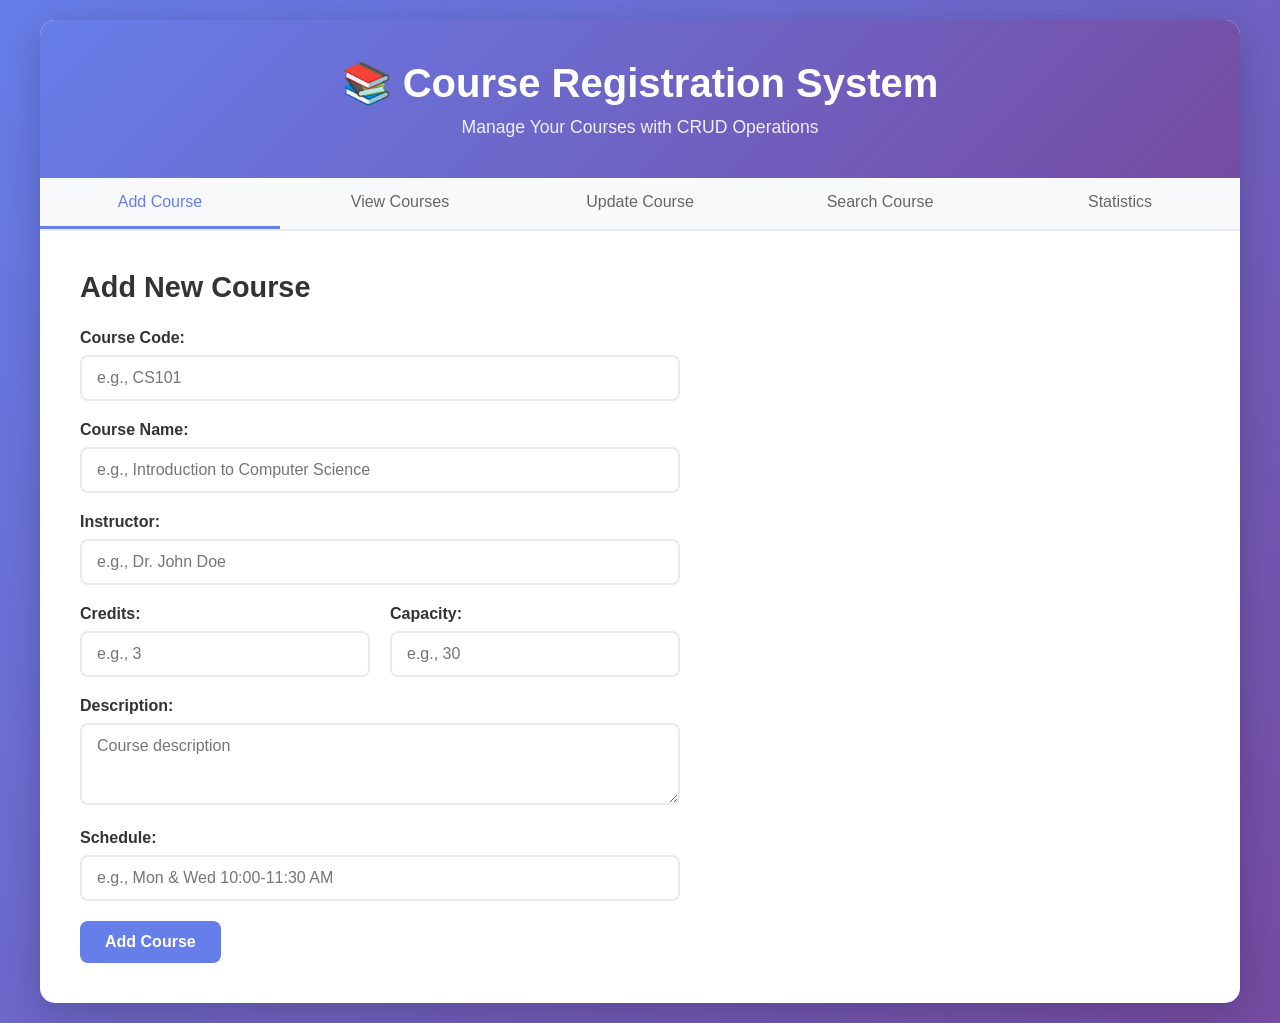
<file: Course-Management/index.html>
<!DOCTYPE html>
<html lang="en">
<head>
    <meta charset="UTF-8">
    <meta name="viewport" content="width=device-width, initial-scale=1.0">
    <title>Course Registration System</title>
    <link rel="stylesheet" href="style.css">
</head>
<body>
    <div class="container">
        <!-- Header -->
        <header class="header">
            <h1>📚 Course Registration System</h1>
            <p class="subtitle">Manage Your Courses with CRUD Operations</p>
        </header>

        <!-- Navigation -->
        <nav class="nav">
            <button class="nav-btn active" data-tab="create">Add Course</button>
            <button class="nav-btn" data-tab="view">View Courses</button>
            <button class="nav-btn" data-tab="update">Update Course</button>
            <button class="nav-btn" data-tab="search">Search Course</button>
            <button class="nav-btn" data-tab="stats">Statistics</button>
        </nav>

        <!-- CREATE TAB -->
        <section id="create" class="tab-content active">
            <h2>Add New Course</h2>
            <form id="createForm" class="form">
                <div class="form-group">
                    <label for="courseCode">Course Code:</label>
                    <input type="text" id="courseCode" placeholder="e.g., CS101" required>
                </div>

                <div class="form-group">
                    <label for="courseName">Course Name:</label>
                    <input type="text" id="courseName" placeholder="e.g., Introduction to Computer Science" required>
                </div>

                <div class="form-group">
                    <label for="instructor">Instructor:</label>
                    <input type="text" id="instructor" placeholder="e.g., Dr. John Doe" required>
                </div>

                <div class="form-row">
                    <div class="form-group">
                        <label for="credits">Credits:</label>
                        <input type="number" id="credits" min="1" max="6" placeholder="e.g., 3" required>
                    </div>

                    <div class="form-group">
                        <label for="capacity">Capacity:</label>
                        <input type="number" id="capacity" min="1" placeholder="e.g., 30" required>
                    </div>
                </div>

                <div class="form-group">
                    <label for="description">Description:</label>
                    <textarea id="description" placeholder="Course description" rows="3"></textarea>
                </div>

                <div class="form-group">
                    <label for="schedule">Schedule:</label>
                    <input type="text" id="schedule" placeholder="e.g., Mon & Wed 10:00-11:30 AM">
                </div>

                <button type="submit" class="btn btn-primary">Add Course</button>
            </form>
            <div id="createMessage" class="message"></div>
        </section>

        <!-- VIEW TAB -->
        <section id="view" class="tab-content">
            <h2>Courses List</h2>
            <div class="controls">
                <button id="refreshBtn" class="btn btn-secondary">Refresh</button>
            </div>
            <div id="coursesList" class="courses-grid">
                <p>Loading courses...</p>
            </div>
        </section>

        <!-- UPDATE TAB -->
        <section id="update" class="tab-content">
            <h2>Update Course</h2>
            <form id="updateForm" class="form">
                <div class="form-group">
                    <label for="updateCourseId">Select Course (ID):</label>
                    <input type="text" id="updateCourseId" placeholder="Paste course ID here" required>
                </div>

                <div id="updateFields" style="display: none;">
                    <div class="form-group">
                        <label for="updateCourseName">Course Name:</label>
                        <input type="text" id="updateCourseName" placeholder="Leave empty to keep unchanged">
                    </div>

                    <div class="form-group">
                        <label for="updateInstructor">Instructor:</label>
                        <input type="text" id="updateInstructor" placeholder="Leave empty to keep unchanged">
                    </div>

                    <div class="form-row">
                        <div class="form-group">
                            <label for="updateCredits">Credits:</label>
                            <input type="number" id="updateCredits" min="1" max="6" placeholder="Leave empty to keep unchanged">
                        </div>

                        <div class="form-group">
                            <label for="updateCapacity">Capacity:</label>
                            <input type="number" id="updateCapacity" min="1" placeholder="Leave empty to keep unchanged">
                        </div>
                    </div>

                    <div class="form-group">
                        <label for="updateDescription">Description:</label>
                        <textarea id="updateDescription" placeholder="Leave empty to keep unchanged" rows="3"></textarea>
                    </div>

                    <div class="form-group">
                        <label for="updateSchedule">Schedule:</label>
                        <input type="text" id="updateSchedule" placeholder="Leave empty to keep unchanged">
                    </div>

                    <button type="submit" class="btn btn-primary">Update Course</button>
                </div>

                <button type="button" id="loadCourseBtn" class="btn btn-secondary">Load Course</button>
            </form>
            <div id="updateMessage" class="message"></div>
        </section>

        <!-- SEARCH TAB -->
        <section id="search" class="tab-content">
            <h2>Search Course</h2>
            <div class="form">
                <div class="form-group">
                    <label for="searchCourseCode">Enter Course Code:</label>
                    <input type="text" id="searchCourseCode" placeholder="e.g., CS101">
                </div>
                <button id="searchBtn" class="btn btn-primary">Search</button>
            </div>
            <div id="searchResult" class="message"></div>
            <div id="searchCourseDetail" class="course-card"></div>
        </section>

        <!-- STATISTICS TAB -->
        <section id="stats" class="tab-content">
            <h2>System Statistics</h2>
            <div id="statsContainer" class="stats-grid">
                <p>Loading statistics...</p>
            </div>
        </section>
    </div>

    <!-- Modal for Delete Confirmation -->
    <div id="deleteModal" class="modal" style="display: none;">
        <div class="modal-content">
            <h3>Confirm Delete</h3>
            <p>Are you sure you want to delete this course?</p>
            <div class="modal-buttons">
                <button id="confirmDeleteBtn" class="btn btn-danger">Delete</button>
                <button id="cancelDeleteBtn" class="btn btn-secondary">Cancel</button>
            </div>
        </div>
    </div>

    <script src="script.js"></script>
</body>
</html>
</file>
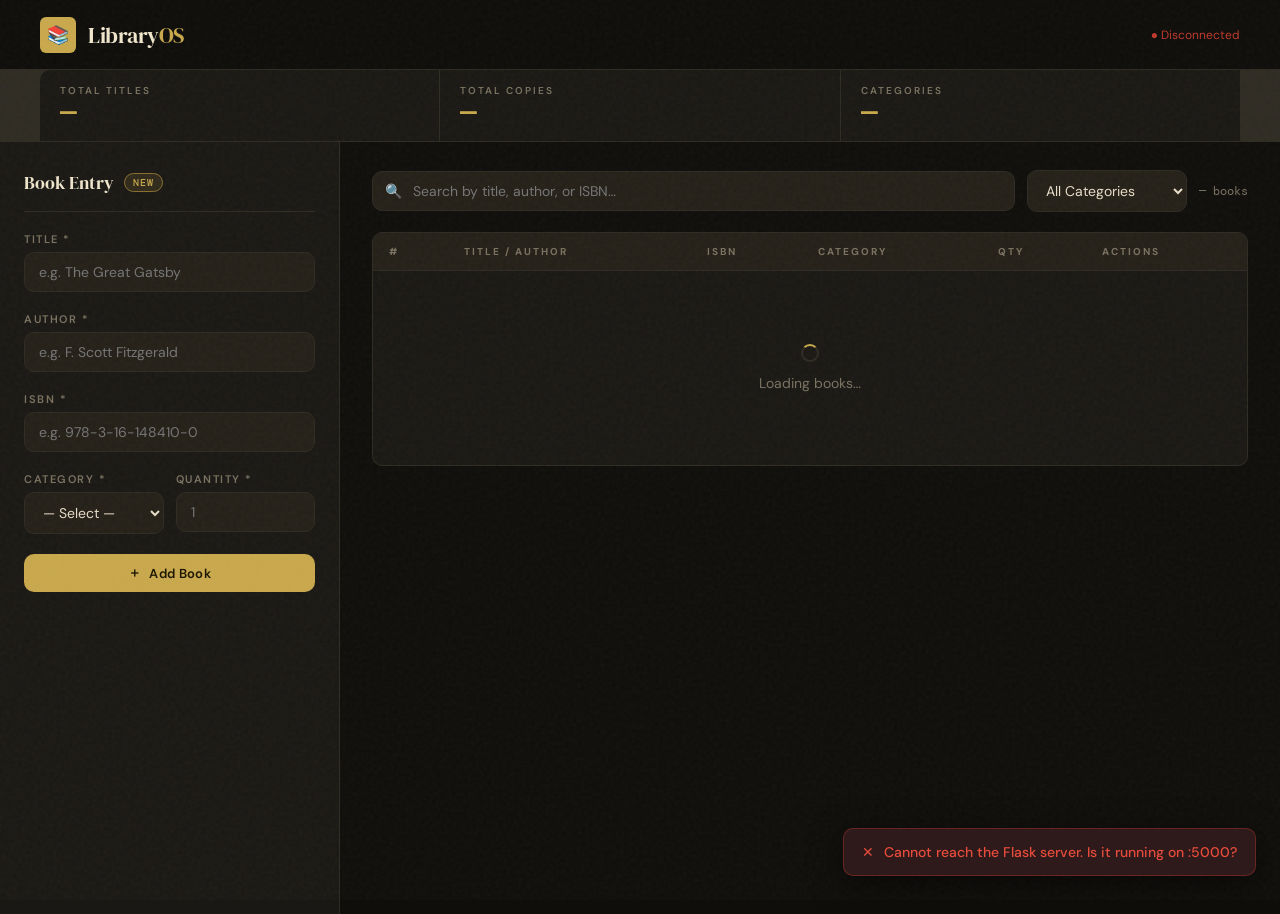
<file: library-management/library/index.html>
<!DOCTYPE html>
<html lang="en">
<head>
  <meta charset="UTF-8" />
  <meta name="viewport" content="width=device-width, initial-scale=1.0" />
  <title>LibraryOS — Book Tracker</title>
  <link rel="preconnect" href="https://fonts.googleapis.com" />
  <link href="https://fonts.googleapis.com/css2?family=DM+Serif+Display:ital@0;1&family=DM+Mono:wght@400;500&family=DM+Sans:wght@300;400;500;600&display=swap" rel="stylesheet" />
  <style>
    :root {
      --bg:        #0f0e0b;
      --surface:   #1a1814;
      --surface2:  #242018;
      --border:    #2e2b22;
      --gold:      #c9a84c;
      --gold-dim:  #8a6f2e;
      --gold-glow: rgba(201,168,76,0.12);
      --cream:     #f0e6cc;
      --muted:     #7a7260;
      --red:       #c0392b;
      --green:     #2ecc71;
      --text:      #e8ddc8;
      --radius:    10px;
      --shadow:    0 8px 32px rgba(0,0,0,0.5);
    }

    *, *::before, *::after { box-sizing: border-box; margin: 0; padding: 0; }

    body {
      font-family: 'DM Sans', sans-serif;
      background: var(--bg);
      color: var(--text);
      min-height: 100vh;
      overflow-x: hidden;
    }

    /* ── NOISE TEXTURE OVERLAY ── */
    body::before {
      content: '';
      position: fixed; inset: 0;
      background-image: url("data:image/svg+xml,%3Csvg viewBox='0 0 256 256' xmlns='http://www.w3.org/2000/svg'%3E%3Cfilter id='n'%3E%3CfeTurbulence type='fractalNoise' baseFrequency='0.9' numOctaves='4' stitchTiles='stitch'/%3E%3C/filter%3E%3Crect width='100%25' height='100%25' filter='url(%23n)' opacity='0.04'/%3E%3C/svg%3E");
      pointer-events: none; z-index: 999;
    }

    /* ── HEADER ── */
    header {
      border-bottom: 1px solid var(--border);
      padding: 0 40px;
      display: flex; align-items: center; justify-content: space-between;
      height: 70px;
      position: sticky; top: 0; z-index: 100;
      background: rgba(15,14,11,0.92);
      backdrop-filter: blur(12px);
    }

    .logo {
      display: flex; align-items: center; gap: 12px;
    }

    .logo-icon {
      width: 36px; height: 36px;
      background: var(--gold);
      border-radius: 6px;
      display: grid; place-items: center;
      font-size: 18px;
    }

    .logo-text {
      font-family: 'DM Serif Display', serif;
      font-size: 22px;
      color: var(--cream);
      letter-spacing: -0.5px;
    }

    .logo-text span { color: var(--gold); }

    .header-actions {
      display: flex; align-items: center; gap: 12px;
    }

    /* ── STATS BAR ── */
    .stats-bar {
      display: flex; gap: 1px;
      background: var(--border);
      border-bottom: 1px solid var(--border);
      padding: 0 40px;
    }

    .stat-item {
      flex: 1; padding: 14px 20px;
      background: var(--surface);
      display: flex; flex-direction: column; gap: 2px;
    }

    .stat-item:first-child { border-radius: var(--radius) 0 0 0; }

    .stat-label {
      font-size: 10px; font-weight: 600;
      letter-spacing: 2px; text-transform: uppercase;
      color: var(--muted);
    }

    .stat-value {
      font-family: 'DM Mono', monospace;
      font-size: 28px; font-weight: 500;
      color: var(--gold);
      line-height: 1;
    }

    /* ── MAIN LAYOUT ── */
    .layout {
      display: grid;
      grid-template-columns: 340px 1fr;
      min-height: calc(100vh - 70px - 58px);
    }

    /* ── SIDEBAR / FORM PANEL ── */
    .sidebar {
      border-right: 1px solid var(--border);
      padding: 28px 24px;
      background: var(--surface);
      display: flex; flex-direction: column; gap: 20px;
      position: sticky;
      top: 70px;
      height: calc(100vh - 70px - 58px);
      overflow-y: auto;
    }

    .panel-title {
      font-family: 'DM Serif Display', serif;
      font-size: 18px;
      color: var(--cream);
      display: flex; align-items: center; gap: 10px;
      padding-bottom: 16px;
      border-bottom: 1px solid var(--border);
    }

    .panel-title .badge {
      font-family: 'DM Mono', monospace;
      font-size: 10px; font-weight: 500;
      background: var(--gold-glow);
      border: 1px solid var(--gold-dim);
      color: var(--gold);
      padding: 2px 8px; border-radius: 20px;
      letter-spacing: 1px; text-transform: uppercase;
    }

    /* ── FORM ELEMENTS ── */
    .form-group { display: flex; flex-direction: column; gap: 6px; }

    label {
      font-size: 11px; font-weight: 600;
      letter-spacing: 1.5px; text-transform: uppercase;
      color: var(--muted);
    }

    input, select, textarea {
      background: var(--surface2);
      border: 1px solid var(--border);
      color: var(--text);
      padding: 10px 14px;
      border-radius: var(--radius);
      font-family: 'DM Sans', sans-serif;
      font-size: 14px;
      transition: border-color .2s, box-shadow .2s;
      outline: none;
      width: 100%;
    }

    input:focus, select:focus {
      border-color: var(--gold-dim);
      box-shadow: 0 0 0 3px var(--gold-glow);
    }

    select { cursor: pointer; }

    select option { background: var(--surface2); }

    /* ── BUTTONS ── */
    .btn {
      display: inline-flex; align-items: center; justify-content: center;
      gap: 8px;
      padding: 10px 18px;
      border-radius: var(--radius);
      font-family: 'DM Sans', sans-serif;
      font-size: 13px; font-weight: 600;
      letter-spacing: 0.3px;
      cursor: pointer;
      border: none; transition: all .2s;
      white-space: nowrap;
    }

    .btn-primary {
      background: var(--gold);
      color: #1a1400;
    }
    .btn-primary:hover { background: #d4b060; transform: translateY(-1px); box-shadow: 0 4px 16px rgba(201,168,76,0.3); }
    .btn-primary:active { transform: translateY(0); }

    .btn-outline {
      background: transparent;
      border: 1px solid var(--border);
      color: var(--muted);
    }
    .btn-outline:hover { border-color: var(--gold-dim); color: var(--gold); }

    .btn-danger {
      background: rgba(192,57,43,0.15);
      border: 1px solid rgba(192,57,43,0.3);
      color: #e74c3c;
    }
    .btn-danger:hover { background: rgba(192,57,43,0.25); }

    .btn-sm { padding: 6px 12px; font-size: 12px; }

    .btn-full { width: 100%; }

    /* ── MAIN CONTENT ── */
    .main {
      padding: 28px 32px;
      display: flex; flex-direction: column; gap: 20px;
    }

    /* ── TOOLBAR ── */
    .toolbar {
      display: flex; gap: 12px; align-items: center;
    }

    .search-wrap {
      flex: 1; position: relative;
    }

    .search-wrap input {
      padding-left: 40px;
    }

    .search-icon {
      position: absolute; left: 13px; top: 50%; transform: translateY(-50%);
      color: var(--muted); font-size: 14px; pointer-events: none;
    }

    .filter-select {
      width: 160px;
    }

    /* ── TABLE ── */
    .table-wrap {
      background: var(--surface);
      border: 1px solid var(--border);
      border-radius: var(--radius);
      overflow: hidden;
    }

    table {
      width: 100%; border-collapse: collapse;
    }

    thead {
      background: var(--surface2);
      border-bottom: 1px solid var(--border);
    }

    th {
      padding: 12px 16px;
      text-align: left;
      font-size: 10px; font-weight: 700;
      letter-spacing: 2px; text-transform: uppercase;
      color: var(--muted);
      white-space: nowrap;
    }

    td {
      padding: 13px 16px;
      font-size: 14px;
      border-bottom: 1px solid var(--border);
      vertical-align: middle;
    }

    tr:last-child td { border-bottom: none; }

    tr:hover td { background: var(--surface2); }

    .book-title {
      font-weight: 600; color: var(--cream);
    }

    .book-author { color: var(--muted); font-size: 13px; }

    .isbn-code {
      font-family: 'DM Mono', monospace;
      font-size: 12px; color: var(--muted);
    }

    .category-badge {
      display: inline-block;
      padding: 3px 10px; border-radius: 20px;
      font-size: 11px; font-weight: 600;
      letter-spacing: 0.5px;
      background: var(--surface2);
      border: 1px solid var(--border);
      color: var(--gold);
    }

    .qty-badge {
      font-family: 'DM Mono', monospace;
      font-size: 13px; font-weight: 500;
      display: inline-flex; align-items: center; justify-content: center;
      width: 32px; height: 28px;
      border-radius: 6px;
      background: var(--surface2);
      border: 1px solid var(--border);
    }

    .qty-badge.low {
      color: #e74c3c;
      border-color: rgba(192,57,43,0.4);
      background: rgba(192,57,43,0.1);
    }

    .qty-badge.ok {
      color: var(--green);
      border-color: rgba(46,204,113,0.3);
      background: rgba(46,204,113,0.08);
    }

    .actions { display: flex; gap: 6px; }

    /* ── EMPTY STATE ── */
    .empty-state {
      text-align: center; padding: 60px 20px;
    }
    .empty-state .empty-icon { font-size: 48px; margin-bottom: 12px; opacity: 0.4; }
    .empty-state p { color: var(--muted); font-size: 14px; }

    /* ── TOAST ── */
    #toast-container {
      position: fixed; bottom: 24px; right: 24px;
      display: flex; flex-direction: column; gap: 10px;
      z-index: 9999;
    }

    .toast {
      min-width: 280px;
      padding: 14px 18px;
      border-radius: var(--radius);
      font-size: 14px; font-weight: 500;
      display: flex; align-items: center; gap: 10px;
      animation: slideIn .3s ease;
      box-shadow: var(--shadow);
    }

    .toast.success { background: #1a2e1e; border: 1px solid rgba(46,204,113,0.4); color: #2ecc71; }
    .toast.error   { background: #2e1a1a; border: 1px solid rgba(192,57,43,0.4);  color: #e74c3c; }

    @keyframes slideIn {
      from { transform: translateX(120%); opacity: 0; }
      to   { transform: translateX(0);   opacity: 1; }
    }

    /* ── MODAL ── */
    .modal-overlay {
      position: fixed; inset: 0;
      background: rgba(0,0,0,0.7);
      backdrop-filter: blur(4px);
      z-index: 500;
      display: flex; align-items: center; justify-content: center;
      opacity: 0; pointer-events: none;
      transition: opacity .2s;
    }

    .modal-overlay.active { opacity: 1; pointer-events: all; }

    .modal {
      background: var(--surface);
      border: 1px solid var(--border);
      border-radius: 14px;
      padding: 28px;
      width: 360px;
      box-shadow: var(--shadow);
      transform: scale(0.95);
      transition: transform .2s;
    }

    .modal-overlay.active .modal { transform: scale(1); }

    .modal h3 {
      font-family: 'DM Serif Display', serif;
      font-size: 20px; color: var(--cream);
      margin-bottom: 10px;
    }

    .modal p { color: var(--muted); font-size: 14px; margin-bottom: 20px; }

    .modal-actions { display: flex; gap: 10px; justify-content: flex-end; }

    /* ── LOADING SPINNER ── */
    .spinner {
      width: 18px; height: 18px;
      border: 2px solid var(--border);
      border-top-color: var(--gold);
      border-radius: 50%;
      animation: spin .6s linear infinite;
    }

    @keyframes spin { to { transform: rotate(360deg); } }

    /* ── SCROLLBAR ── */
    ::-webkit-scrollbar { width: 6px; }
    ::-webkit-scrollbar-track { background: var(--bg); }
    ::-webkit-scrollbar-thumb { background: var(--border); border-radius: 3px; }
    ::-webkit-scrollbar-thumb:hover { background: var(--gold-dim); }

    /* ── RESULT COUNT ── */
    .result-count {
      font-family: 'DM Mono', monospace;
      font-size: 12px; color: var(--muted);
      white-space: nowrap;
      align-self: center;
    }

    /* ── FORM ROW ── */
    .form-row { display: grid; grid-template-columns: 1fr 1fr; gap: 12px; }

    .edit-indicator {
      background: rgba(201,168,76,0.08);
      border: 1px solid var(--gold-dim);
      border-radius: var(--radius);
      padding: 10px 14px;
      font-size: 12px; color: var(--gold);
      display: flex; align-items: center; gap: 8px;
    }

    .edit-indicator.hidden { display: none; }
  </style>
</head>
<body>

<!-- ── HEADER ── -->
<header>
  <div class="logo">
    <div class="logo-icon">📚</div>
    <span class="logo-text">Library<span>OS</span></span>
  </div>
  <div class="header-actions">
    <span id="conn-status" style="font-size:12px;color:var(--muted);">Connecting...</span>
  </div>
</header>

<!-- ── STATS BAR ── -->
<div class="stats-bar">
  <div class="stat-item">
    <span class="stat-label">Total Titles</span>
    <span class="stat-value" id="stat-titles">—</span>
  </div>
  <div class="stat-item">
    <span class="stat-label">Total Copies</span>
    <span class="stat-value" id="stat-copies">—</span>
  </div>
  <div class="stat-item">
    <span class="stat-label">Categories</span>
    <span class="stat-value" id="stat-cats">—</span>
  </div>
</div>

<!-- ── LAYOUT ── -->
<div class="layout">

  <!-- SIDEBAR -->
  <aside class="sidebar">
    <div class="panel-title">
      <span>Book Entry</span>
      <span class="badge" id="form-mode-badge">NEW</span>
    </div>

    <div class="edit-indicator hidden" id="edit-indicator">
      ✏️ Editing: <strong id="edit-book-name"></strong>
    </div>

    <div class="form-group">
      <label>Title *</label>
      <input type="text" id="f-title" placeholder="e.g. The Great Gatsby"/>
    </div>
    <div class="form-group">
      <label>Author *</label>
      <input type="text" id="f-author" placeholder="e.g. F. Scott Fitzgerald"/>
    </div>
    <div class="form-group">
      <label>ISBN *</label>
      <input type="text" id="f-isbn" placeholder="e.g. 978-3-16-148410-0"/>
    </div>
    <div class="form-row">
      <div class="form-group">
        <label>Category *</label>
        <select id="f-category">
          <option value="">— Select —</option>
          <option>Fiction</option>
          <option>Non-Fiction</option>
          <option>Science</option>
          <option>Technology</option>
          <option>History</option>
          <option>Biography</option>
          <option>Philosophy</option>
          <option>Mathematics</option>
          <option>Arts</option>
          <option>Reference</option>
          <option>Other</option>
        </select>
      </div>
      <div class="form-group">
        <label>Quantity *</label>
        <input type="number" id="f-quantity" placeholder="1" min="0"/>
      </div>
    </div>

    <div style="display:flex;gap:10px;">
      <button class="btn btn-primary btn-full" id="submit-btn" onclick="submitForm()">
        <span>＋</span> Add Book
      </button>
      <button class="btn btn-outline" id="cancel-btn" onclick="cancelEdit()" style="display:none;">
        Cancel
      </button>
    </div>
  </aside>

  <!-- MAIN AREA -->
  <main class="main">

    <!-- TOOLBAR -->
    <div class="toolbar">
      <div class="search-wrap">
        <span class="search-icon">🔍</span>
        <input type="text" id="search-input" placeholder="Search by title, author, or ISBN…"
               oninput="debounceSearch()"/>
      </div>
      <select class="filter-select" id="cat-filter" onchange="loadBooks()">
        <option value="">All Categories</option>
        <option>Fiction</option>
        <option>Non-Fiction</option>
        <option>Science</option>
        <option>Technology</option>
        <option>History</option>
        <option>Biography</option>
        <option>Philosophy</option>
        <option>Mathematics</option>
        <option>Arts</option>
        <option>Reference</option>
        <option>Other</option>
      </select>
      <span class="result-count" id="result-count">— books</span>
    </div>

    <!-- TABLE -->
    <div class="table-wrap">
      <table>
        <thead>
          <tr>
            <th>#</th>
            <th>Title / Author</th>
            <th>ISBN</th>
            <th>Category</th>
            <th>Qty</th>
            <th>Actions</th>
          </tr>
        </thead>
        <tbody id="books-tbody">
          <tr>
            <td colspan="6">
              <div class="empty-state">
                <div class="spinner" style="margin:0 auto 12px;"></div>
                <p>Loading books…</p>
              </div>
            </td>
          </tr>
        </tbody>
      </table>
    </div>

  </main>
</div>

<!-- ── DELETE MODAL ── -->
<div class="modal-overlay" id="delete-modal">
  <div class="modal">
    <h3>Delete Book?</h3>
    <p id="delete-msg">This action cannot be undone.</p>
    <div class="modal-actions">
      <button class="btn btn-outline" onclick="closeModal()">Cancel</button>
      <button class="btn btn-danger" id="confirm-delete-btn" onclick="confirmDelete()">Delete</button>
    </div>
  </div>
</div>

<!-- ── TOAST CONTAINER ── -->
<div id="toast-container"></div>

<script>
  const API = 'http://127.0.0.1:8000/api';
  let editingId = null;
  let deleteTarget = null;
  let searchTimer = null;

  // ── API HELPERS ──────────────────────────────────────────────────────────

  async function apiFetch(path, opts = {}) {
    const res = await fetch(API + path, {
      headers: { 'Content-Type': 'application/json' },
      ...opts,
    });
    const data = await res.json();
    if (!res.ok) throw new Error(data.error || 'Request failed');
    return data;
  }

  // ── INIT ─────────────────────────────────────────────────────────────────

  async function init() {
    try {
      await loadStats();
      await loadBooks();
      document.getElementById('conn-status').textContent = '● Connected';
      document.getElementById('conn-status').style.color = 'var(--green)';
    } catch {
      document.getElementById('conn-status').textContent = '● Disconnected';
      document.getElementById('conn-status').style.color = 'var(--red)';
      showToast('Cannot reach the Flask server. Is it running on :5000?', 'error');
    }
  }

  // ── STATS ─────────────────────────────────────────────────────────────────

  async function loadStats() {
    const d = await apiFetch('/stats');
    animateCount('stat-titles', d.total_titles);
    animateCount('stat-copies', d.total_copies);
    animateCount('stat-cats',   d.total_categories);
  }

  function animateCount(id, target) {
    const el = document.getElementById(id);
    let cur = 0;
    const step = Math.max(1, Math.floor(target / 20));
    const t = setInterval(() => {
      cur = Math.min(cur + step, target);
      el.textContent = cur;
      if (cur >= target) clearInterval(t);
    }, 30);
  }

  // ── LOAD BOOKS ────────────────────────────────────────────────────────────

  async function loadBooks() {
    const q = encodeURIComponent(document.getElementById('search-input').value.trim());
    const c = encodeURIComponent(document.getElementById('cat-filter').value);
    const params = `?search=${q}&category=${c}`;
    try {
      const data = await apiFetch('/books' + params);
      renderTable(data.books);
      document.getElementById('result-count').textContent = `${data.total} book${data.total !== 1 ? 's' : ''}`;
    } catch(e) {
      showToast(e.message, 'error');
    }
  }

  // ── RENDER TABLE ──────────────────────────────────────────────────────────

  function renderTable(books) {
    const tbody = document.getElementById('books-tbody');
    if (!books.length) {
      tbody.innerHTML = `
        <tr><td colspan="6">
          <div class="empty-state">
            <div class="empty-icon">📭</div>
            <p>No books found. Add one using the form.</p>
          </div>
        </td></tr>`;
      return;
    }

    tbody.innerHTML = books.map((b, i) => `
      <tr data-id="${b._id}">
        <td style="color:var(--muted);font-family:'DM Mono',monospace;font-size:12px;">
          ${String(i+1).padStart(2,'0')}
        </td>
        <td>
          <div class="book-title">${esc(b.title)}</div>
          <div class="book-author">${esc(b.author)}</div>
        </td>
        <td><span class="isbn-code">${esc(b.isbn)}</span></td>
        <td><span class="category-badge">${esc(b.category)}</span></td>
        <td>
          <span class="qty-badge ${b.quantity <= 2 ? 'low' : 'ok'}">${b.quantity}</span>
        </td>
        <td>
          <div class="actions">
            <button class="btn btn-outline btn-sm" onclick="startEdit('${b._id}')">Edit</button>
            <button class="btn btn-danger btn-sm"  onclick="openDeleteModal('${b._id}', '${esc(b.title)}')">Delete</button>
          </div>
        </td>
      </tr>
    `).join('');
  }

  function esc(s) {
    return String(s).replace(/&/g,'&amp;').replace(/</g,'&lt;').replace(/>/g,'&gt;').replace(/"/g,'&quot;');
  }

  // ── SEARCH ────────────────────────────────────────────────────────────────

  function debounceSearch() {
    clearTimeout(searchTimer);
    searchTimer = setTimeout(loadBooks, 300);
  }

  // ── FORM SUBMIT ───────────────────────────────────────────────────────────

  async function submitForm() {
    const payload = {
      title:    document.getElementById('f-title').value.trim(),
      author:   document.getElementById('f-author').value.trim(),
      isbn:     document.getElementById('f-isbn').value.trim(),
      category: document.getElementById('f-category').value,
      quantity: document.getElementById('f-quantity').value,
    };

    if (!payload.title || !payload.author || !payload.isbn || !payload.category || payload.quantity === '') {
      showToast('Please fill in all required fields.', 'error'); return;
    }

    const btn = document.getElementById('submit-btn');
    btn.innerHTML = '<div class="spinner"></div> Saving…';
    btn.disabled = true;

    try {
      if (editingId) {
        await apiFetch(`/books/${editingId}`, { method: 'PUT', body: JSON.stringify(payload) });
        showToast('Book updated successfully!', 'success');
      } else {
        await apiFetch('/books', { method: 'POST', body: JSON.stringify(payload) });
        showToast('Book added successfully!', 'success');
      }
      clearForm();
      await loadBooks();
      await loadStats();
    } catch(e) {
      showToast(e.message, 'error');
    } finally {
      btn.disabled = false;
      updateFormMode();
    }
  }

  // ── EDIT ──────────────────────────────────────────────────────────────────

  async function startEdit(id) {
    try {
      const book = await apiFetch(`/books/${id}`);
      editingId = id;
      document.getElementById('f-title').value    = book.title;
      document.getElementById('f-author').value   = book.author;
      document.getElementById('f-isbn').value     = book.isbn;
      document.getElementById('f-category').value = book.category;
      document.getElementById('f-quantity').value = book.quantity;

      document.getElementById('edit-indicator').classList.remove('hidden');
      document.getElementById('edit-book-name').textContent = book.title;
      document.getElementById('cancel-btn').style.display = 'flex';
      updateFormMode();

      document.querySelector('.sidebar').scrollTo({ top: 0, behavior: 'smooth' });
      document.getElementById('f-title').focus();
    } catch(e) {
      showToast(e.message, 'error');
    }
  }

  function cancelEdit() {
    clearForm();
    updateFormMode();
  }

  function clearForm() {
    editingId = null;
    ['f-title','f-author','f-isbn','f-quantity'].forEach(id => document.getElementById(id).value = '');
    document.getElementById('f-category').value = '';
    document.getElementById('edit-indicator').classList.add('hidden');
    document.getElementById('cancel-btn').style.display = 'none';
  }

  function updateFormMode() {
    const btn   = document.getElementById('submit-btn');
    const badge = document.getElementById('form-mode-badge');
    if (editingId) {
      btn.innerHTML = '✓ Update Book';
      badge.textContent = 'EDIT';
      badge.style.borderColor = '#8a6f2e';
    } else {
      btn.innerHTML = '<span>＋</span> Add Book';
      badge.textContent = 'NEW';
      badge.style.borderColor = 'var(--gold-dim)';
    }
  }

  // ── DELETE ────────────────────────────────────────────────────────────────

  function openDeleteModal(id, title) {
    deleteTarget = id;
    document.getElementById('delete-msg').textContent = `Delete "${title}"? This cannot be undone.`;
    document.getElementById('delete-modal').classList.add('active');
  }

  function closeModal() {
    deleteTarget = null;
    document.getElementById('delete-modal').classList.remove('active');
  }

  async function confirmDelete() {
    if (!deleteTarget) return;
    const btn = document.getElementById('confirm-delete-btn');
    btn.innerHTML = '<div class="spinner"></div>';
    btn.disabled = true;
    try {
      await apiFetch(`/books/${deleteTarget}`, { method: 'DELETE' });
      showToast('Book deleted.', 'success');
      closeModal();
      await loadBooks();
      await loadStats();
    } catch(e) {
      showToast(e.message, 'error');
    } finally {
      btn.innerHTML = 'Delete';
      btn.disabled = false;
    }
  }

  // Click outside modal to close
  document.getElementById('delete-modal').addEventListener('click', function(e) {
    if (e.target === this) closeModal();
  });

  // ── TOAST ─────────────────────────────────────────────────────────────────

  function showToast(msg, type = 'success') {
    const icon = type === 'success' ? '✓' : '✕';
    const el = document.createElement('div');
    el.className = `toast ${type}`;
    el.innerHTML = `<span>${icon}</span> ${msg}`;
    document.getElementById('toast-container').appendChild(el);
    setTimeout(() => el.remove(), 4000);
  }

  // ── START ─────────────────────────────────────────────────────────────────

  init();
</script>
</body>
</html>
</file>
<file: Course-Management/style.css>
/* ===== GLOBAL STYLES ===== */
* {
    margin: 0;
    padding: 0;
    box-sizing: border-box;
}

body {
    font-family: 'Segoe UI', Tahoma, Geneva, Verdana, sans-serif;
    background: linear-gradient(135deg, #667eea 0%, #764ba2 100%);
    color: #333;
    min-height: 100vh;
    padding: 20px;
}

.container {
    max-width: 1200px;
    margin: 0 auto;
    background-color: white;
    border-radius: 15px;
    box-shadow: 0 10px 40px rgba(0, 0, 0, 0.2);
    overflow: hidden;
}

/* ===== HEADER ===== */
.header {
    background: linear-gradient(135deg, #667eea 0%, #764ba2 100%);
    color: white;
    padding: 40px 20px;
    text-align: center;
}

.header h1 {
    font-size: 2.5em;
    margin-bottom: 10px;
    font-weight: 700;
}

.subtitle {
    font-size: 1.1em;
    opacity: 0.9;
}

/* ===== NAVIGATION ===== */
.nav {
    display: flex;
    background-color: #f8f9fa;
    border-bottom: 2px solid #e9ecef;
    overflow-x: auto;
}

.nav-btn {
    flex: 1;
    padding: 15px 20px;
    border: none;
    background-color: transparent;
    cursor: pointer;
    font-size: 1em;
    font-weight: 500;
    color: #666;
    transition: all 0.3s ease;
    border-bottom: 3px solid transparent;
    white-space: nowrap;
}

.nav-btn:hover {
    background-color: #e9ecef;
    color: #333;
}

.nav-btn.active {
    color: #667eea;
    border-bottom-color: #667eea;
}

/* ===== TAB CONTENT ===== */
.tab-content {
    display: none;
    padding: 40px;
    animation: fadeIn 0.3s ease;
}

.tab-content.active {
    display: block;
}

@keyframes fadeIn {
    from {
        opacity: 0;
        transform: translateY(10px);
    }
    to {
        opacity: 1;
        transform: translateY(0);
    }
}

.tab-content h2 {
    color: #333;
    margin-bottom: 25px;
    font-size: 1.8em;
}

/* ===== FORMS ===== */
.form {
    max-width: 600px;
}

.form-group {
    margin-bottom: 20px;
}

.form-row {
    display: grid;
    grid-template-columns: 1fr 1fr;
    gap: 20px;
}

label {
    display: block;
    margin-bottom: 8px;
    font-weight: 600;
    color: #333;
}

input[type="text"],
input[type="email"],
input[type="number"],
textarea,
select {
    width: 100%;
    padding: 12px 15px;
    border: 2px solid #e9ecef;
    border-radius: 8px;
    font-size: 1em;
    font-family: inherit;
    transition: all 0.3s ease;
}

input[type="text"]:focus,
input[type="email"]:focus,
input[type="number"]:focus,
textarea:focus,
select:focus {
    outline: none;
    border-color: #667eea;
    box-shadow: 0 0 0 3px rgba(102, 126, 234, 0.1);
}

textarea {
    resize: vertical;
}

/* ===== BUTTONS ===== */
.btn {
    padding: 12px 25px;
    border: none;
    border-radius: 8px;
    font-size: 1em;
    font-weight: 600;
    cursor: pointer;
    transition: all 0.3s ease;
    display: inline-block;
}

.btn-primary {
    background-color: #667eea;
    color: white;
}

.btn-primary:hover {
    background-color: #5568d3;
    transform: translateY(-2px);
    box-shadow: 0 5px 15px rgba(102, 126, 234, 0.3);
}

.btn-secondary {
    background-color: #6c757d;
    color: white;
}

.btn-secondary:hover {
    background-color: #5a6268;
    transform: translateY(-2px);
}

.btn-danger {
    background-color: #dc3545;
    color: white;
}

.btn-danger:hover {
    background-color: #c82333;
    transform: translateY(-2px);
}

.btn-success {
    background-color: #28a745;
    color: white;
}

.btn-success:hover {
    background-color: #218838;
    transform: translateY(-2px);
}

.btn-info {
    background-color: #17a2b8;
    color: white;
    padding: 8px 15px;
    font-size: 0.9em;
}

.btn-info:hover {
    background-color: #138496;
}

.controls {
    margin-bottom: 20px;
}

/* ===== MESSAGES ===== */
.message {
    margin-top: 15px;
    padding: 15px;
    border-radius: 8px;
    display: none;
}

.message.show {
    display: block;
    animation: slideDown 0.3s ease;
}

@keyframes slideDown {
    from {
        opacity: 0;
        transform: translateY(-10px);
    }
    to {
        opacity: 1;
        transform: translateY(0);
    }
}

.message.success {
    background-color: #d4edda;
    color: #155724;
    border: 1px solid #c3e6cb;
}

.message.error {
    background-color: #f8d7da;
    color: #721c24;
    border: 1px solid #f5c6cb;
}

.message.info {
    background-color: #d1ecf1;
    color: #0c5460;
    border: 1px solid #bee5eb;
}

/* ===== COURSES GRID ===== */
.courses-grid {
    display: grid;
    grid-template-columns: repeat(auto-fill, minmax(300px, 1fr));
    gap: 20px;
}

.course-card {
    background-color: #f8f9fa;
    border: 2px solid #e9ecef;
    border-radius: 10px;
    padding: 20px;
    transition: all 0.3s ease;
}

.course-card:hover {
    border-color: #667eea;
    box-shadow: 0 5px 20px rgba(102, 126, 234, 0.15);
    transform: translateY(-5px);
}

.course-card h3 {
    color: #667eea;
    margin-bottom: 10px;
    font-size: 1.3em;
}

.course-card .course-code {
    background-color: #667eea;
    color: white;
    padding: 5px 10px;
    border-radius: 5px;
    font-size: 0.85em;
    font-weight: 600;
    display: inline-block;
    margin-bottom: 10px;
}

.course-card p {
    margin: 8px 0;
    color: #555;
    line-height: 1.6;
}

.course-card .course-id {
    font-size: 0.85em;
    color: #999;
    word-break: break-all;
    background-color: #e9ecef;
    padding: 5px 8px;
    border-radius: 4px;
    margin: 10px 0;
    font-family: monospace;
}

.course-card .course-meta {
    display: grid;
    grid-template-columns: 1fr 1fr;
    gap: 10px;
    margin: 15px 0;
}

.course-meta-item {
    background-color: white;
    padding: 10px;
    border-radius: 6px;
    border-left: 3px solid #667eea;
}

.course-meta-item strong {
    display: block;
    color: #667eea;
    font-size: 0.9em;
}

.course-meta-item span {
    display: block;
    margin-top: 5px;
    font-size: 1.1em;
    color: #333;
}

.course-actions {
    display: flex;
    gap: 10px;
    margin-top: 15px;
}

.course-actions .btn {
    flex: 1;
    text-align: center;
    padding: 8px 12px;
    font-size: 0.9em;
}

.course-actions .btn-info {
    flex: 1.5;
}

/* ===== STATISTICS ===== */
.stats-grid {
    display: grid;
    grid-template-columns: repeat(auto-fit, minmax(250px, 1fr));
    gap: 20px;
}

.stat-card {
    background: linear-gradient(135deg, #667eea 0%, #764ba2 100%);
    color: white;
    padding: 30px;
    border-radius: 10px;
    text-align: center;
    box-shadow: 0 5px 15px rgba(0, 0, 0, 0.1);
}

.stat-card h3 {
    font-size: 0.95em;
    opacity: 0.9;
    margin-bottom: 15px;
    text-transform: uppercase;
    letter-spacing: 1px;
}

.stat-card .stat-value {
    font-size: 2.5em;
    font-weight: 700;
    margin-bottom: 10px;
}

.stat-card p {
    font-size: 0.9em;
    opacity: 0.85;
}

/* ===== MODAL ===== */
.modal {
    position: fixed;
    top: 0;
    left: 0;
    width: 100%;
    height: 100%;
    background-color: rgba(0, 0, 0, 0.5);
    display: flex;
    justify-content: center;
    align-items: center;
    z-index: 1000;
}

.modal-content {
    background-color: white;
    padding: 30px;
    border-radius: 10px;
    max-width: 400px;
    box-shadow: 0 10px 40px rgba(0, 0, 0, 0.3);
    animation: modalSlideIn 0.3s ease;
}

@keyframes modalSlideIn {
    from {
        opacity: 0;
        transform: scale(0.8);
    }
    to {
        opacity: 1;
        transform: scale(1);
    }
}

.modal-content h3 {
    color: #333;
    margin-bottom: 15px;
    font-size: 1.5em;
}

.modal-content p {
    color: #666;
    margin-bottom: 20px;
    line-height: 1.6;
}

.modal-buttons {
    display: flex;
    gap: 10px;
    justify-content: flex-end;
}

.modal-buttons .btn {
    flex: 1;
    text-align: center;
}

/* ===== RESPONSIVE DESIGN ===== */
@media (max-width: 768px) {
    .header h1 {
        font-size: 1.8em;
    }

    .nav {
        flex-wrap: wrap;
    }

    .nav-btn {
        flex: 1 1 50%;
    }

    .tab-content {
        padding: 20px;
    }

    .form-row {
        grid-template-columns: 1fr;
    }

    .courses-grid {
        grid-template-columns: 1fr;
    }

    .course-meta {
        grid-template-columns: 1fr;
    }

    .stat-card {
        padding: 20px;
    }

    .stat-card .stat-value {
        font-size: 2em;
    }
}

@media (max-width: 480px) {
    body {
        padding: 10px;
    }

    .header {
        padding: 20px 15px;
    }

    .header h1 {
        font-size: 1.5em;
    }

    .tab-content {
        padding: 15px;
    }

    .nav-btn {
        font-size: 0.85em;
        padding: 12px 10px;
    }

    .btn {
        padding: 10px 15px;
        font-size: 0.9em;
    }
}
</file>
